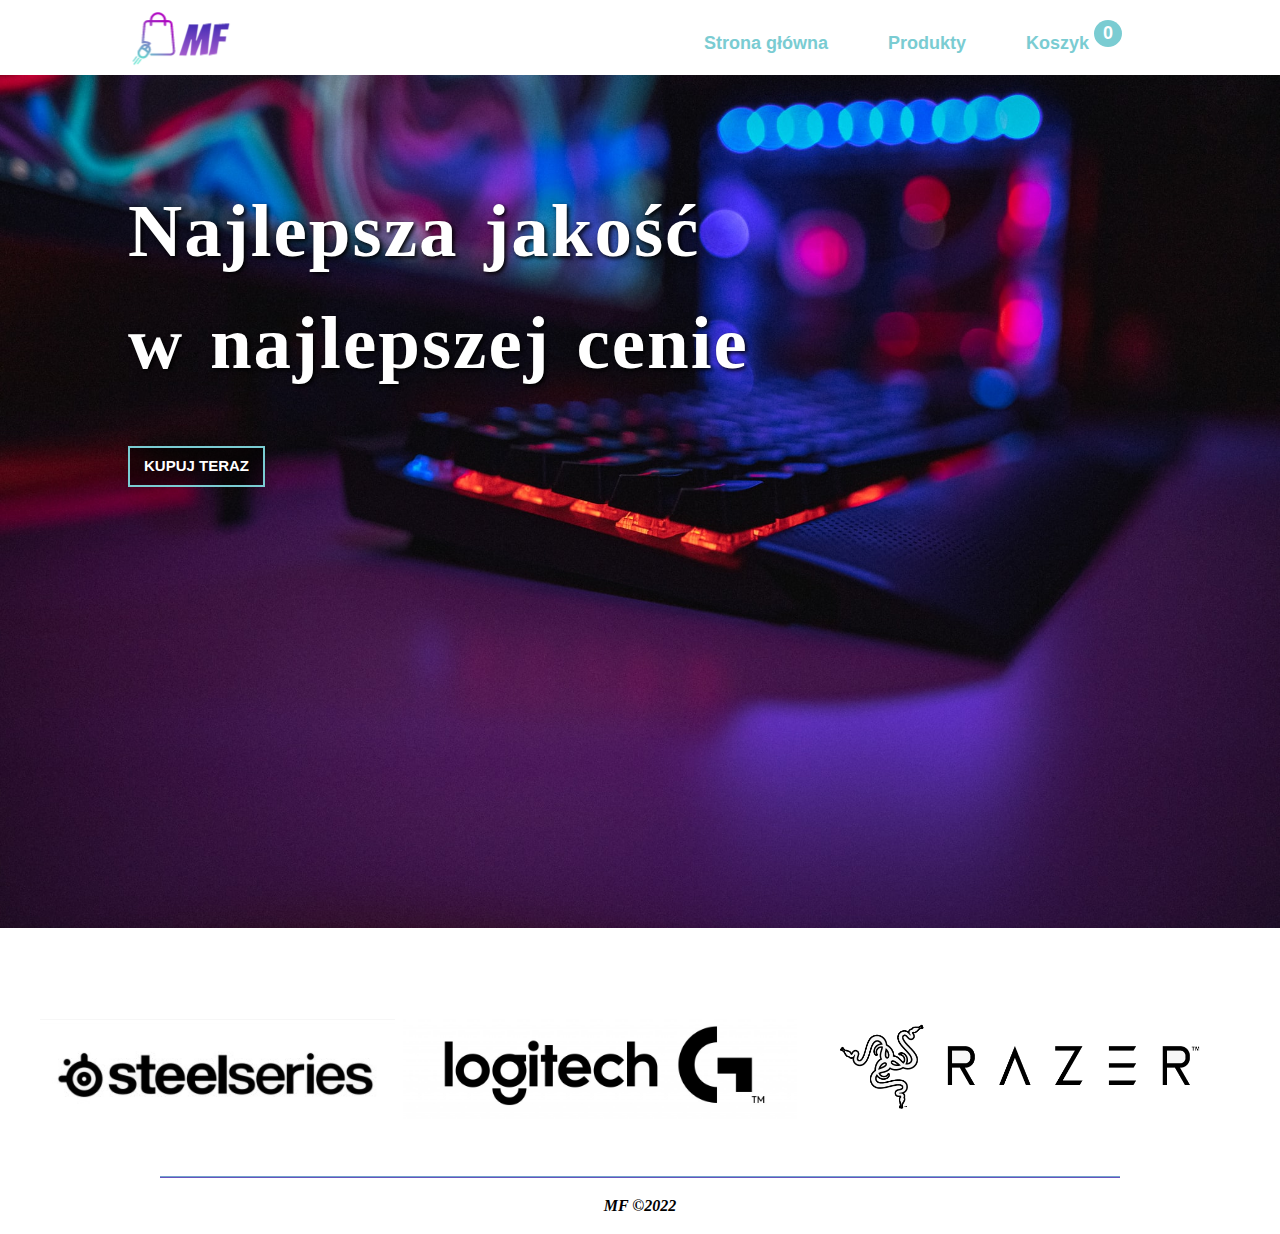
<file: index.html>
<!DOCTYPE html>
<html>
	<head>
		<meta charset="utf-8">
		<meta name="viewport" content="width=device-width, initial-scale=1.0">
		<meta name="description" content="Internetowy sklep z elektroniką">
		<meta name="keywords" content="sklep,SKLEP,internetowy sklep,sklep z elektroniką, sklep z elektronika, mf,MF">
		<meta name="author" content="Michał Fiedor">
		<link rel="stylesheet" href="style.css">
		<link rel="icon" type="image/x-icon" href="grafika/icon.png">
		<title>MF | Sklep internetowy</title>
	</head>
	<body>
		<header>
			<div class="container">
				<div id="logo">
					<a href="index.html"><img src="grafika/logo.png" alt="logo"></a>
				</div>
				<nav>
					<ul>
						<li><a href="index.html">Strona główna</a></li>
						<li><a href="produkty.html">Produkty</a></li>
						<li class="cart"><a href="koszyk.html">Koszyk <span>0</span></a></li>
					</ul>
				</nav>
			</div>
		</header>
		<section id="main">
			<div class="graphic">
				<article class="text">
					<h1>Najlepsza jakość <br> w najlepszej cenie</h1><br>
					<a href="produkty.html">Kupuj teraz</a>
				</article>
			</div>
			<div class="brand">
				<img src="grafika/stlogo.png" alt="logo Steelseries">
				<img src="grafika/lglogo.jpg" alt="logo Logitech">
				<img src="grafika/rzlogo.png" alt="logo Razer">
			</div>
		</section>
		<footer>
			<hr>
			<p class="copyright">MF &copy;2022 </p>
		</footer>
		<script src="main.js"></script>
	</body>
</html>
</file>
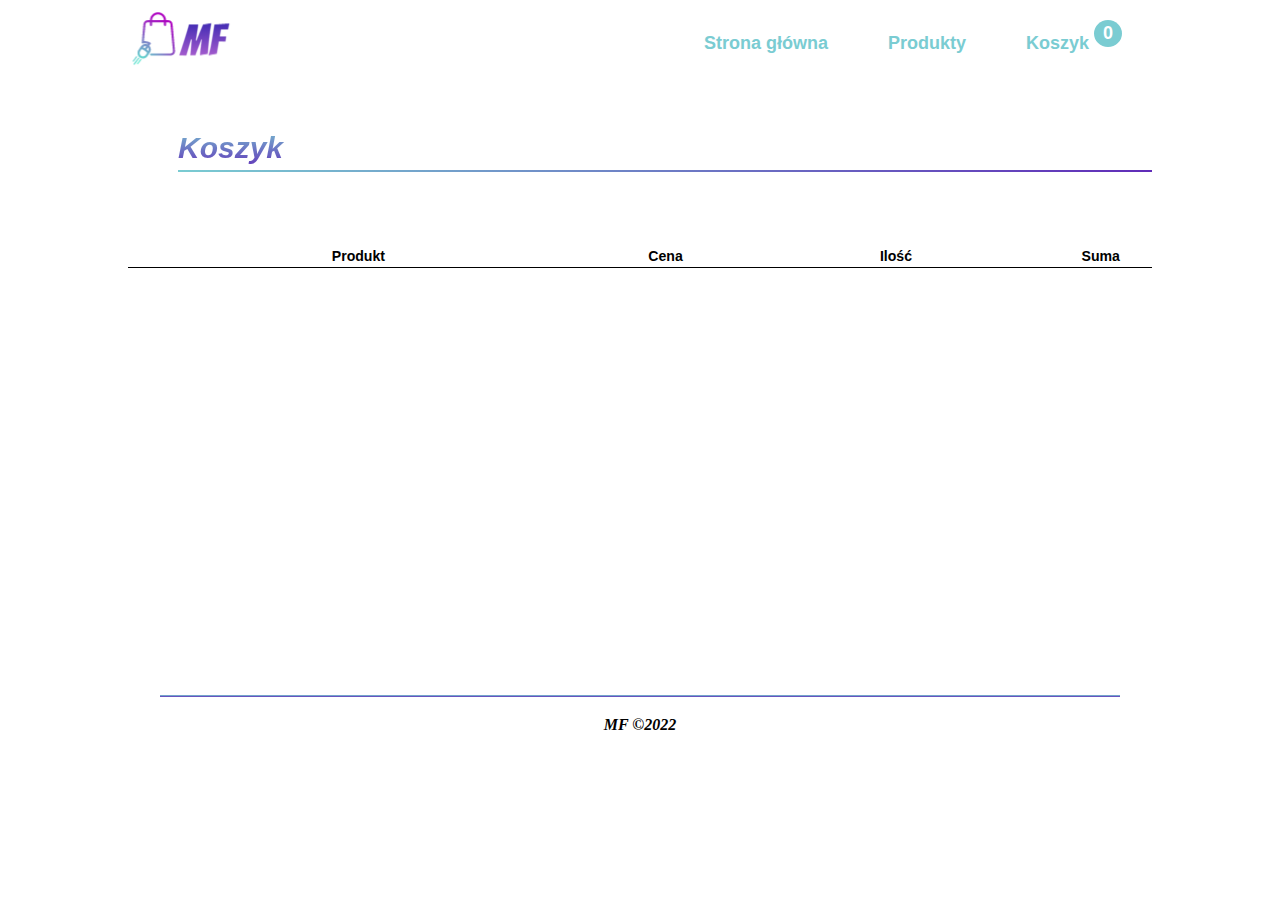
<file: koszyk.html>
<!DOCTYPE html>
<html>
	<head>
		<meta charset="utf-8">
		<meta name="viewport" content="width=device-width, initial-scale=1.0">
		<meta name="description" content="Internetowy sklep z elektroniką">
		<meta name="keywords" content="sklep,SKLEP,internetowy sklep,sklep z elektroniką, sklep z elektronika, mf,MF">
		<meta name="author" content="Michał Fiedor">
		<link rel="stylesheet" href="style.css">
		<link rel="icon" type="image/x-icon" href="grafika/icon.png">
		<link rel="stylesheet" href="https://maxcdn.bootstrapcdn.com/font-awesome/4.4.0/css/font-awesome.min.css">
		<title>MF | Koszyk</title>
	</head>
	<body>
		<header>
			<div class="container">
				<div id="logo">
					<a href="index.html"><img src="grafika/logo.png"></a>
				</div>
				<nav>
					<ul>
						<li><a href="index.html">Strona główna</a></li>
						<li><a href="produkty.html">Produkty</a></li>
						<li class="cart"><a href="koszyk.html">Koszyk <span>0</span></a></li>
					</ul>
				</nav>
			</div>
		</header>
		<section id="cart">
			<div class="container">
				<h2>Koszyk</h2>
				<div class="pcontainer">
					<div class="pheader">
						<h5 class="pname">Produkt</h5>
						<h5 class="price">Cena</h5>
						<h5 class="quantity">Ilość</h5>
						<h5 class="total">Suma</h5>
					</div>
					<div class="products">
					
					</div>
				</div>
			</div>
		</section>
		<footer>
			<hr>
			<p class="copyright">MF &copy;2022 </p>
		</footer>
		<script src="main.js"></script>
	</body>
</html>
</file>
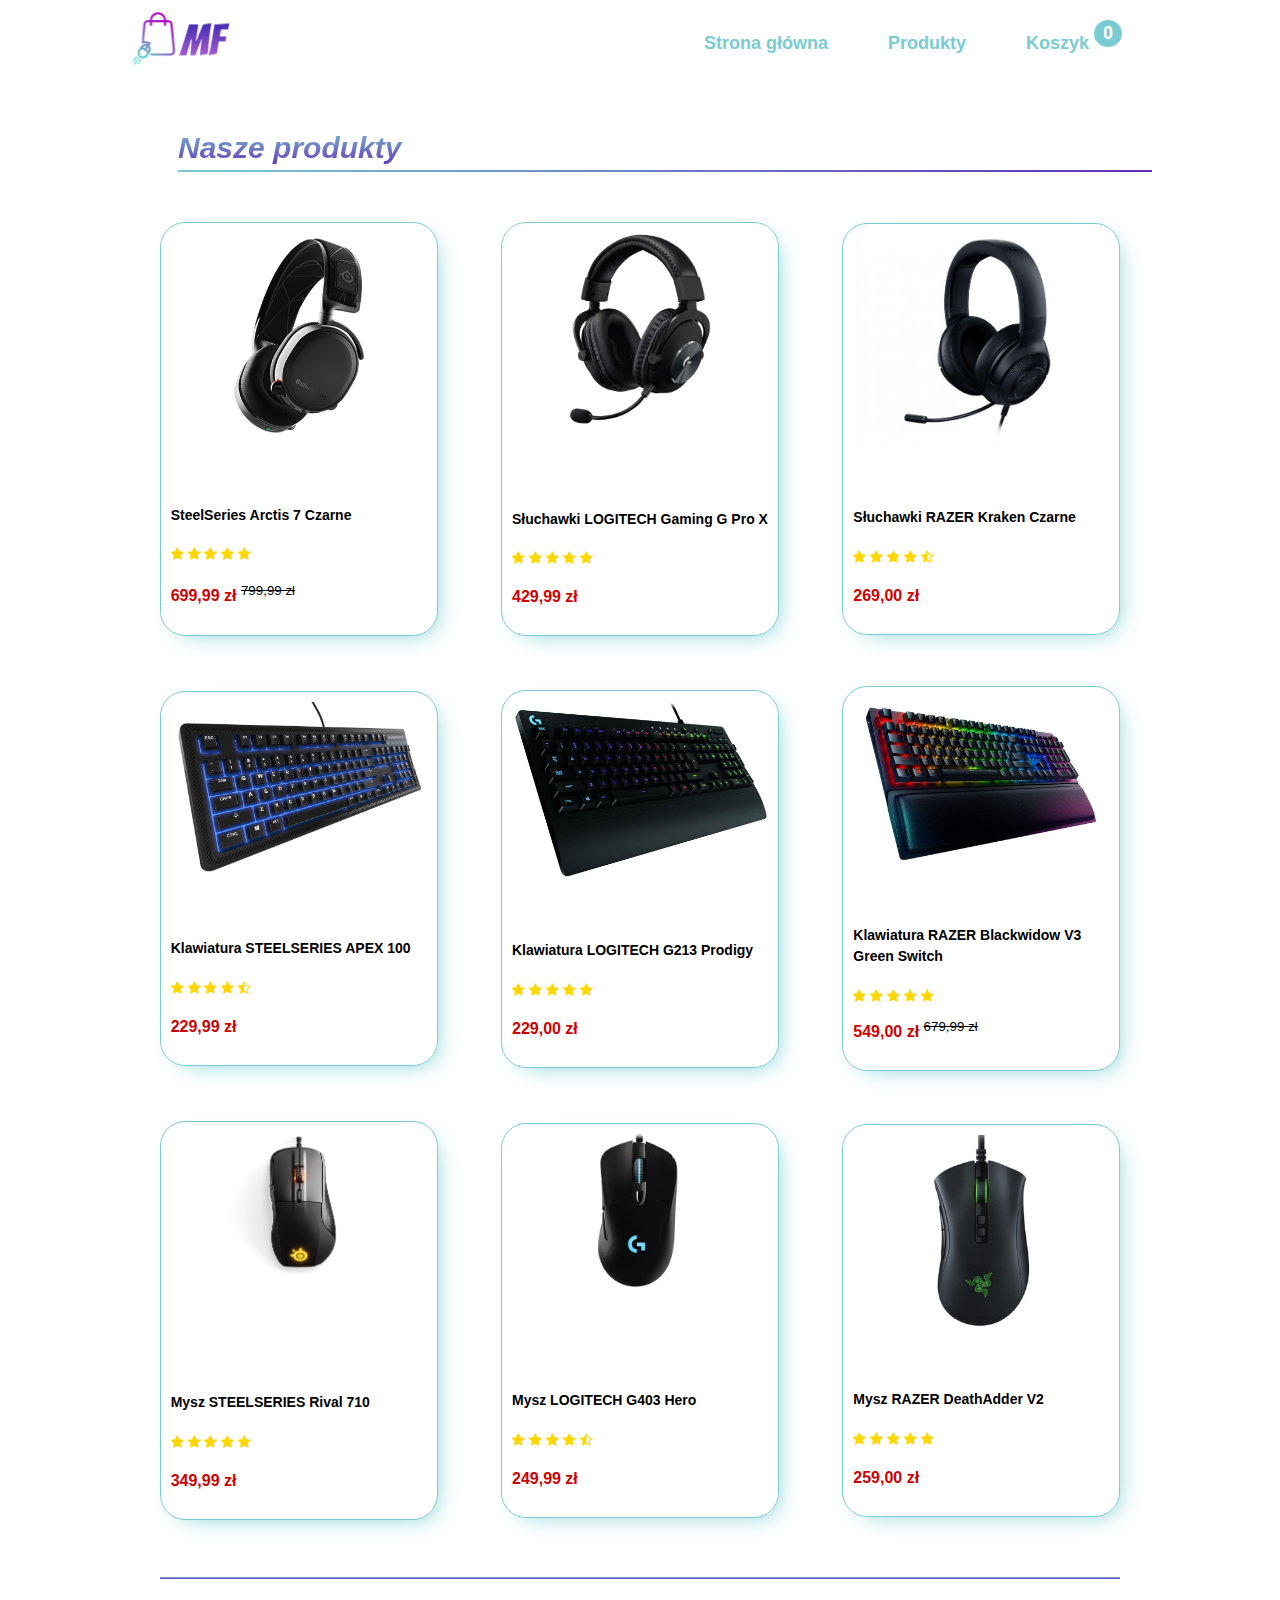
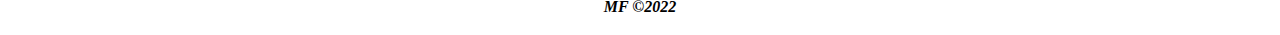
<file: produkty.html>
<!DOCTYPE html>
<html>
	<head>
		<meta charset="utf-8">
		<meta name="viewport" content="width=device-width, initial-scale=1.0">
		<meta name="description" content="Internetowy sklep z elektroniką">
		<meta name="keywords" content="sklep,SKLEP,internetowy sklep,sklep z elektroniką, sklep z elektronika, mf,MF">
		<meta name="author" content="Michał Fiedor">
		<link rel="stylesheet" href="style.css">
		<link rel="icon" type="image/x-icon" href="grafika/icon.png">
		<link rel="stylesheet" href="https://maxcdn.bootstrapcdn.com/font-awesome/4.4.0/css/font-awesome.min.css">
		<title>MF | Produkty</title>
	</head>
	<body>
		<header>
			<div class="container">
				<div id="logo">
					<a href="index.html"><img src="grafika/logo.png"></a>
				</div>
				<nav>
					<ul>
						<li><a href="index.html">Strona główna</a></li>
						<li><a href="">Produkty</a></li>
						<li class="cart"><a href="koszyk.html">Koszyk <span>0</span></a></li>
					</ul>
				</nav>
			</div>
		</header>
		<section id="main">
			<div class="container">
				<h2>Nasze produkty</h2>
				<div class="row">
					<div class="col4">
						<img src="grafika/p1.jpg">
						<div class="button"><a class="add-cart" href="#">Do koszyka</a></div>
						<h4>SteelSeries Arctis 7 Czarne </h4>
						<div class="stand">
							<i class="fa fa-star"></i>
							<i class="fa fa-star"></i>
							<i class="fa fa-star"></i>
							<i class="fa fa-star"></i>
							<i class="fa fa-star"></i>
						</div>
						<p>699,99 zł <sup>799,99 zł</sup></p>
					</div>
					<div class="col4">
						<img src="grafika/p2.jpg">
						<div class="button" style="margin-top:20px;"><a class="add-cart" href="#">Do koszyka</a></div>
						<h4 style="margin-top:20px;">Słuchawki LOGITECH Gaming G Pro X</h4>
						<div class="stand">
							<i class="fa fa-star"></i>
							<i class="fa fa-star"></i>
							<i class="fa fa-star"></i>
							<i class="fa fa-star"></i>
							<i class="fa fa-star"></i>
						</div>
						<p>429,99 zł</p>
					</div>
					<div class="col4">
						<img src="grafika/p3.jpg">
						<div class="button"><a class="add-cart" href="#">Do koszyka</a></div>
						<h4>Słuchawki RAZER Kraken Czarne</h4>
						<div class="stand">
							<i class="fa fa-star"></i>
							<i class="fa fa-star"></i>
							<i class="fa fa-star"></i>
							<i class="fa fa-star"></i>
							<i class="fa fa-star-half-o"></i>
						</div>
						<p>269,00 zł</p>
					</div>
					<div class="col4">
						<img src="grafika/p4.jpg">
						<div class="button"><a class="add-cart" href="#">Do koszyka</a></div>
						<h4>Klawiatura STEELSERIES APEX 100</h4>
						<div class="stand">
							<i class="fa fa-star"></i>
							<i class="fa fa-star"></i>
							<i class="fa fa-star"></i>
							<i class="fa fa-star"></i>
							<i class="fa fa-star-half-o"></i>
						</div>
						<p>229,99 zł</p>
					</div>
					<div class="col4">
						<img src="grafika/p5.jpg">
						<div class="button"><a class="add-cart" href="#">Do koszyka</a></div>
						<h4>Klawiatura LOGITECH G213 Prodigy</h4>
						<div class="stand">
							<i class="fa fa-star"></i>
							<i class="fa fa-star"></i>
							<i class="fa fa-star"></i>
							<i class="fa fa-star"></i>
							<i class="fa fa-star"></i>
						</div>
						<p>229,00 zł</p>
					</div>
					<div class="col4">
						<img src="grafika/p6.jpg">
						<div class="button"><a class="add-cart" href="#">Do koszyka</a></div>
						<h4>Klawiatura RAZER Blackwidow V3 Green Switch</h4>
						<div class="stand">
							<i class="fa fa-star"></i>
							<i class="fa fa-star"></i>
							<i class="fa fa-star"></i>
							<i class="fa fa-star"></i>
							<i class="fa fa-star"></i>
						</div>
						<p style="margin-top:10px;">549,00 zł <sup>679,99 zł</sup></p>
					</div>
					<div class="col4">
						<img src="grafika/p7.jpg">
						<div class="button" style="margin-top:40px;"><a class="add-cart" href="#">Do koszyka</a></div>
						<h4 style="margin-top:30px;">Mysz STEELSERIES Rival 710</h4>
						<div class="stand">
							<i class="fa fa-star"></i>
							<i class="fa fa-star"></i>
							<i class="fa fa-star"></i>
							<i class="fa fa-star"></i>
							<i class="fa fa-star"></i>
						</div>
						<p>349,99 zł</p>
					</div>
					<div class="col4">
						<img src="grafika/p8.jpg">
						<div class="button" style="margin-top:40px;"><a class="add-cart" href="#">Do koszyka</a></div>
						<h4 style="margin-top:20px;">Mysz LOGITECH G403 Hero</h4>
						<div class="stand">
							<i class="fa fa-star"></i>
							<i class="fa fa-star"></i>
							<i class="fa fa-star"></i>
							<i class="fa fa-star"></i>
							<i class="fa fa-star-half-o"></i>
						</div>
						<p>249,99 zł</p>
					</div>
					<div class="col4">
						<img src="grafika/p9.jpg">
						<div class="button"><a class="add-cart" href="#">Do koszyka</a></div>
						<h4>Mysz RAZER DeathAdder V2</h4>
						<div class="stand">
							<i class="fa fa-star"></i>
							<i class="fa fa-star"></i>
							<i class="fa fa-star"></i>
							<i class="fa fa-star"></i>
							<i class="fa fa-star"></i>
						</div>
						<p>259,00 zł</p>
					</div>
				</div>
			</div>
		</section>
		<footer>
			<hr>
			<p class="copyright">MF &copy;2022 </p>
		</footer>
		<script src="main.js"></script>
	</body>
</html>
</file>
<file: style.css>
body {
	margin:0;
	padding:0;
	font: 14px/1.5 Arial, Helvetica, sans-serif;
}

header {
	padding-top:10px;
	min-height:50px;
	width:100%;
}

header #logo {
	float:left;
	user-select: none;
}

header nav {
	float:right;
	margin-top:20px;
}

.container {
	width:80%;
	margin:auto;
	overflow:hidden;
}

ul {
	margin:0;
	padding:0;
}

nav ul li {
	display: inline-block;
	float:left;
	display:inline;
	padding:0 30px;
	user-select: none;
}

nav ul li a {
	text-decoration:none;
	color:#7accd2;
	font-size:18px;
	font-weight:600;
	display: block;
	position: relative;
}

nav ul li a:hover {
  color: #af44cb;
}

nav ul li a:after {
  position: absolute;
  bottom: 0;
  left: 0;
  right: 0;
  margin: auto;
  width: 0%;
  content: '.';
  color: transparent;
  background:#602cb8;
  height: 1px;
}

nav ul li a,nav ul li a:after,nav ul li a:before {
  transition: all .5s;
}


nav ul li a:hover:after {
  width: 100%;
}

#main {
	width:100%;
	padding:0;
	margin:0;
}

.graphic {
	width:100%;
	min-height:894px;
	background-image:url('grafika/2.jpg');
	background-size: 100%;
	background-repeat:no-repeat;
	height:auto;
}
.text {
	color:#FFF;
	padding-top:10px;
}
.text h1 {
	font-size:75px;
	font-family: Roboto;
	text-shadow: 2px 2px 4px #000000;
	margin:7% 0 0 10%;
	word-spacing:5px;
	letter-spacing:2px;
	user-select: none;
}
article a:link, article a:visited {
	background: rgba(0,0,0,0.5);
	color: #fff;
	font-family:Helvetica;
	font-size:15px;
	font-weight:bold;
	text-transform:uppercase;
	border: 2px solid #7accd2;
	padding: 7px 14px;
	text-align: center;
	text-decoration: none;
	display: inline-block;
	margin:2% 0 0 10%;
	user-select: none;
}
article a:hover, article a:active {
  background-color: #7accd2;
  color: #fff;
}
.brand {
	width:100%;
	min-height:150px;
	text-align:center;
	padding-top:50px;
	user-select: none;
}
.brand img {
	height:100px;
}
footer hr {
	width:75%;
	border:0;
	height:2px;
	background: -webkit-linear-gradient(#7accd2, #602cb8);
}
.copyright {
	font-family:Calibri;
	font-size:16px;
	text-align:center;
	font-weight:bold;
	font-style:italic;
}


/* style do produktow*/
.row {
	display: flex;
	align-items: center;
	flex-wrap: wrap;
	justify-content: space-around;
}
.col2 {
	flex-basis: 50%;
	min-width: 300px;
}
.col3 {
	flex-basis:30%;
	min-width:250px;
	margin-bottom: 30px;
}
.col4 {
	flex-basis:25%;
	padding:10px;
	min-width:200px;
	margin-bottom:50px;
	border:1px solid #7accd2;
	border-radius: 25px;
	-webkit-box-shadow: 8px 8px 24px -11px rgba(122, 204, 210, 1);
	-moz-box-shadow: 8px 8px 24px -11px rgba(122, 204, 210, 1);
	box-shadow: 8px 8px 24px -11px rgba(122, 204, 210, 1);
	transition: 1s ease;
}
.col4:hover {
	border-color:#602cb8;
	-webkit-box-shadow: 8px 8px 24px -11px rgba(96, 44, 184, 1);
	-moz-box-shadow: 8px 8px 24px -11px rgba(96, 44, 184, 1);
	box-shadow: 8px 8px 24px -11px rgba(96, 44, 184, 1);
	-webkit-transform: scale(1.05);
	-ms-transform: scale(1.05);
	transform: scale(1.05);
	transition: 1s ease;
}
.col4 img {
	width:100%;
	user-select: none;
}
.container h2 {
	font-family:Helvetica;
	font-size:30px;
	background: -webkit-linear-gradient(#7accd2, #602cb8);
	-webkit-background-clip: text;
	-webkit-text-fill-color: transparent;
	margin:50px 0 50px 50px;
	font-style:italic;
	border-bottom:2px solid;
	border-image-slice: 1;
	border-image-source: linear-gradient(to right, #7accd2, #602cb8);
	user-select: none;
}
.stand .fa {
	color:#FFD700;
}
.col4 p {
	font-weight:bold;
	font-size:16px;
	color:#d00000;
}
.col4 p sup{
	font-weight:normal;
	color:#000;
	font-style:normal;
	text-decoration:line-through;
}


.button {
	margin: auto;
	max-width: 200px;
	text-align: center;
	opacity: 0;
	transition: opacity .35s ease;
}

.button a {
	width: 100px;
	color: #602cb8;
	font-family:Helvetica;
	font-size:13px;
	font-weight:bold;
	text-transform:uppercase;
	border: 2px solid #602cb8;
	padding: 7px 14px;
	text-align: center;
	text-decoration: none;
	display: inline-block;
	z-index: 1;
	user-select:none;
	box-shadow: inset 0 0 0 0 #602cb8;
	-webkit-transition: ease-out 0.5s;
	-moz-transition: ease-out 0.5s;
	transition: ease-out 0.5s;
}
.button a:hover {
	box-shadow: inset 150px 0 0 0 #602cb8;
	color:#fff;
}
.col4:hover .button {
	opacity: 1;
}
.cart span {
	display:inline-block;
	color:#fff;
	background-color:#7accd2;
	border-radius:50%;
	width:28px;
	text-align:center;
	position:relative;
	bottom:10px;
}

/* Koszyk */
.pcontainer {
	margin: 0 auto;
	display:flex;
	justify-content:space-around;
	flex-wrap:wrap;
	margin-top:50px;
	padding-bottom:100px;
}
.pheader {
	width:100%;
	display:flex;
	align-items:center;
	justify-content:flex-start;
	user-select: none;
	margin: 0 auto;
	font-family:Helvetica;
	font-size:17px;
	text-align:center;
}
.pname {
	width:45%;
	margin-bottom:0;
	border-bottom:1px solid black;
}
.price {
	width:15%;
	margin-bottom:0;
	border-bottom:1px solid black;
}
.quantity {
	width:30%;
	margin-bottom:0;
	border-bottom:1px solid black;
}
.total {
	width:10%;
	margin-bottom:0;
	border-bottom:1px solid black;
}
.product {
	width:45%;
	display:flex;
	justify-content:space-around;
	align-items:center;
	padding:10px 0;
	border-bottom:1px solid black;
}
.mg {
	margin-top:49px;
}
.products {
	width:100%;
	display:flex;
	flex-wrap:wrap;
	text-align:center;
	min-height:320px;
}
.products img {
	height:100px;
}
.product i {
	margin-left:10px;
	margin-right:10px;
	cursor:pointer;
}
.pcontainer i:hover {
	color:red;
}
.pcontainer .plus:hover {
	color:green;
}
.cartTotalContainer {
	display:flex;
	justify-content:flex-end;
	width:100%;
	padding:10px 0;
}
.cartTotalTitle {
	width:30%;
}
.cartTotal{
	width:10%;
}
</file>
